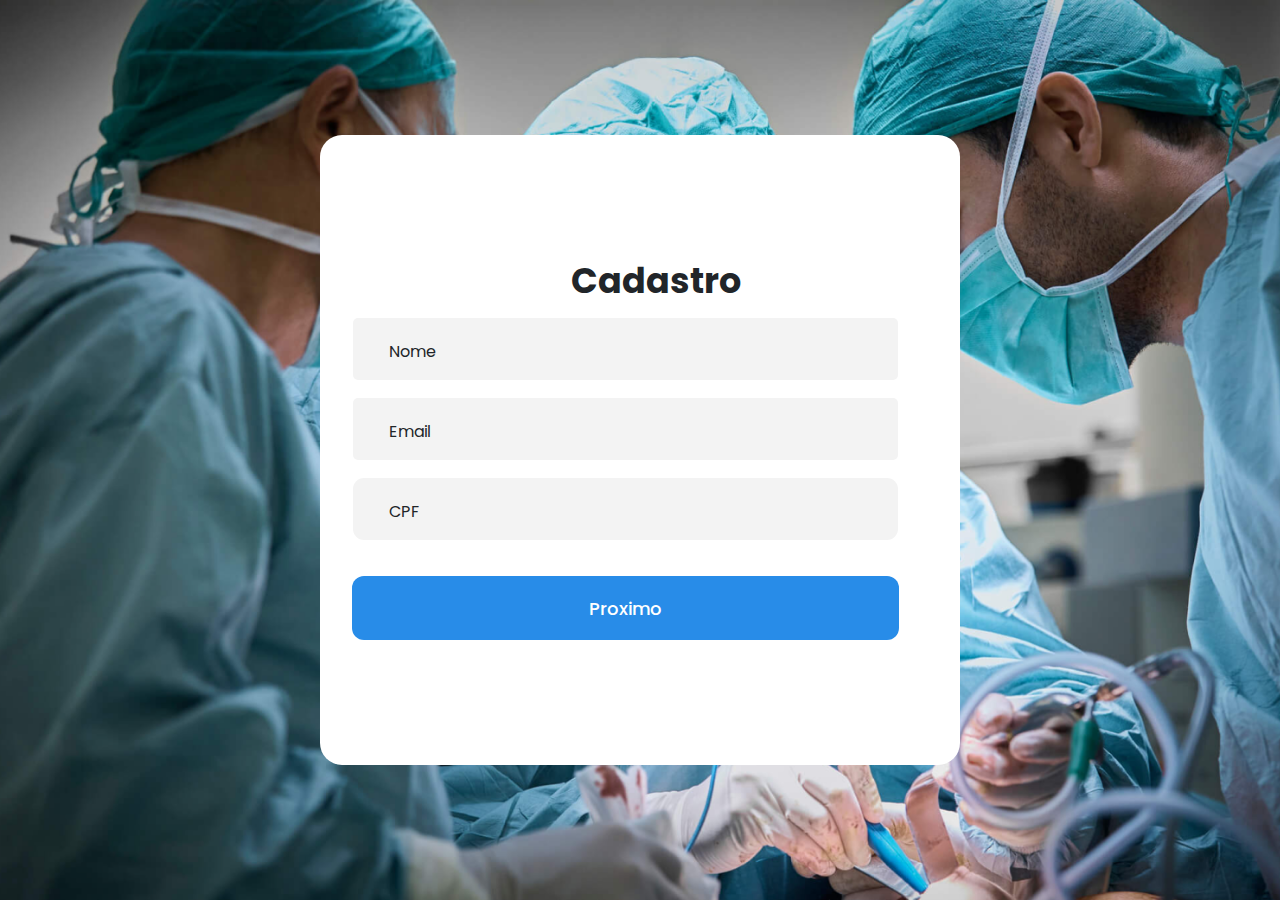
<file: index.html>
<!DOCTYPE html>
<html lang="en">

<head>
    <meta charset="UTF-8">
    <meta name="viewport" content="width=device-width, initial-scale=1.0">

    <!-- Bootstrap -->
    <link href="https://cdn.jsdelivr.net/npm/bootstrap@5.3.3/dist/css/bootstrap.min.css" rel="stylesheet"
        integrity="sha384-QWTKZyjpPEjISv5WaRU9OFeRpok6YctnYmDr5pNlyT2bRjXh0JMhjY6hW+ALEwIH" crossorigin="anonymous">

    <!-- Fonts -->
    <link rel="preconnect" href="https://fonts.googleapis.com">
    <link rel="preconnect" href="https://fonts.gstatic.com" crossorigin>
    <link
        href="https://fonts.googleapis.com/css2?family=Poppins:ital,wght@0,100;0,200;0,300;0,400;0,500;0,600;0,700;0,800;0,900;1,100;1,200;1,300;1,400;1,500;1,600;1,700;1,800;1,900&display=swap"
        rel="stylesheet">

    <!-- Icons -->
    <link rel="stylesheet" href="https://cdnjs.cloudflare.com/ajax/libs/font-awesome/6.6.0/css/all.min.css"
        integrity="sha512-Kc323vGBEqzTmouAECnVceyQqyqdsSiqLQISBL29aUW4U/M7pSPA/gEUZQqv1cwx4OnYxTxve5UMg5GT6L4JJg=="
        crossorigin="anonymous" referrerpolicy="no-referrer" />
    <link rel="stylesheet" href="/css/styles.css">
    <title>Login</title>
</head>

<body>
    <div class="alinar">
        <div class="conteiner">

            <!-- <img style="width: 15%;" src="img/hospital img.png" alt=""> -->
            <div class="slider">
                <div id="cadastro" class="container-left">
                    <h1>Cadastro</h1>

                    <!-- <input class="preset-input" type="email" placeholder="Nome"> -->
                    <div class="form-floating mb-3">
                        <input type="email" class="form-control" id="floatingInput" placeholder="name@example.com">
                        <label for="floatingInput" class="label">Nome</label>
                    </div>
                    <div class="form-floating mb-3">
                        <input type="email" class="form-control" id="floatingInput" placeholder="name@example.com">
                        <label for="floatingInput" class="label">Email</label>
                    </div>
                    <div class="form-floating">
                        <input type="email" class="preset-input form-control" p id="floatingInput"
                            placeholder="Password">
                        <label for="floatingPassword" class="label">CPF</label>
                    </div>
                    <!-- <input class="preset-input" type="email" placeholder="Email">
                <input class="preset-input" type="email" placeholder="CPF"> -->


                    <button class="btn-proximo" id="proximo" onclick="Proximo()">Proximo </button>
                </div>
                <div class="espacamento">
                    
                </div>
                <div id="cadastro2" class="container-left">
                    <h1>Cadastro</h1>

                    <!-- <input class="preset-input" type="email" placeholder="Nome"> -->
                    <div class="form-floating mb-3">
                        <input type="email" class="form-control" id="floatingInput" placeholder="name@example.com">
                        <label for="floatingInput" class="label">Nome</label>
                    </div>
                    <div class="form-floating mb-3">
                        <input type="email" class="form-control" id="floatingInput" placeholder="name@example.com">
                        <label for="floatingInput" class="label">Email</label>
                    </div>
                    <div class="form-floating">
                        <input type="email" class="preset-input form-control" p id="floatingInput"
                            placeholder="Password">
                        <label for="floatingPassword" class="label">CPF</label>
                    </div>
                    <!-- <input class="preset-input" type="email" placeholder="Email">
                <input class="preset-input" type="email" placeholder="CPF"> -->


                    <button class="btn-proximo" id="proximo" onclick="GotoLoginPage()">Proximo </button>
                </div>
            </div>

            <div class="container-right">
                <img  src="img/hospital img.png" alt="">
            </div>
        </div>

    </div>

    <script src="https://cdn.jsdelivr.net/npm/bootstrap@5.3.3/dist/js/bootstrap.bundle.min.js"
        integrity="sha384-YvpcrYf0tY3lHB60NNkmXc5s9fDVZLESaAA55NDzOxhy9GkcIdslK1eN7N6jIeHz"
        crossorigin="anonymous"></script>
    <script src="js/script.js"></script>
</body>

</html>
</file>
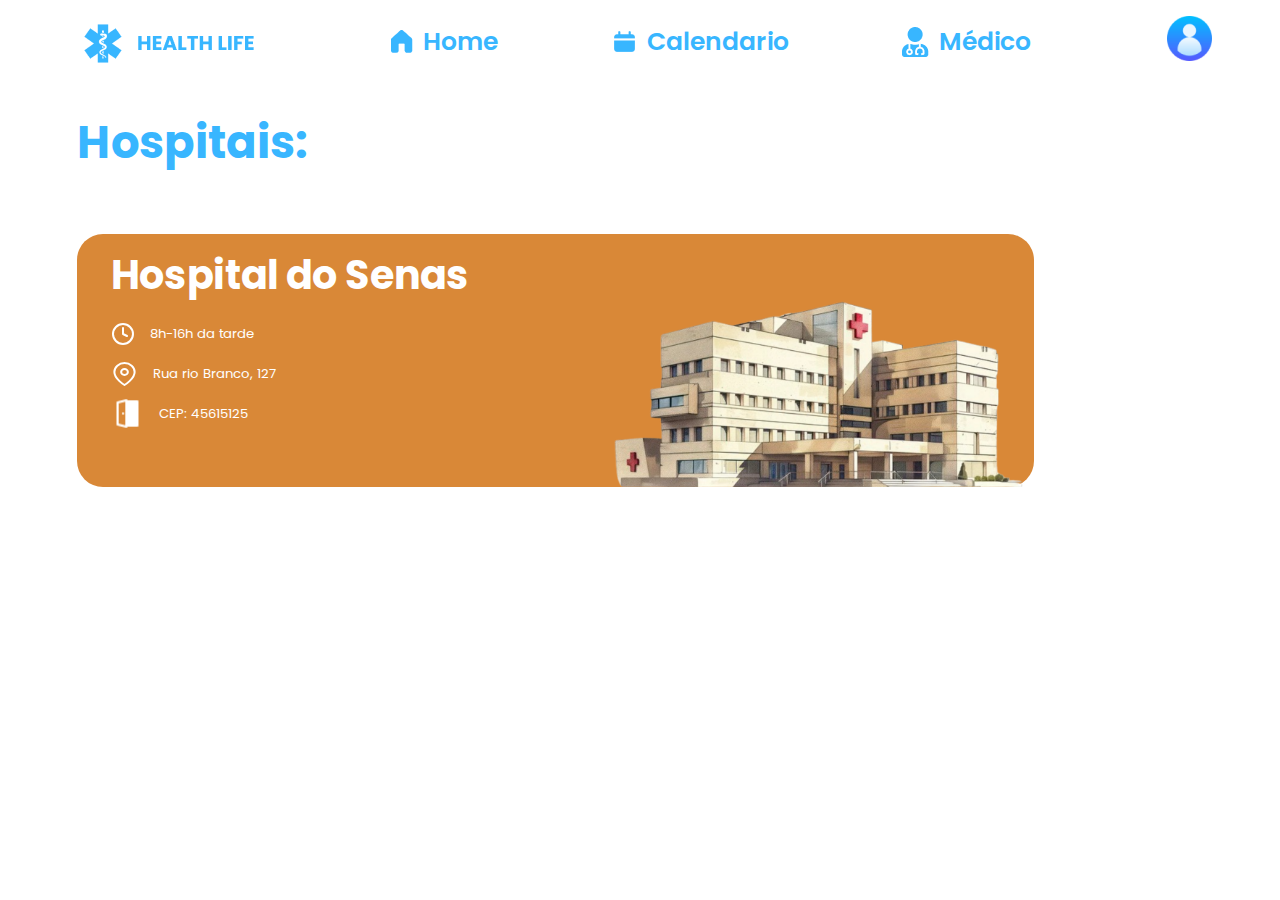
<file: InfoHospitalPage.html>
<!DOCTYPE html>
<html lang="en">

<head>
    <meta charset="UTF-8">
    <meta name="viewport" content="width=device-width, initial-scale=1.0">
    <title>Home</title>
    <link rel="shortcut icon" href="img/logo_hospital.png" type="image/x-icon">

    <!-- Bootstrap -->

    <!-- Fonts -->
    <link rel="preconnect" href="https://fonts.googleapis.com">
    <link rel="preconnect" href="https://fonts.gstatic.com" crossorigin>
    <link
        href="https://fonts.googleapis.com/css2?family=Poppins:ital,wght@0,100;0,200;0,300;0,400;0,500;0,600;0,700;0,800;0,900;1,100;1,200;1,300;1,400;1,500;1,600;1,700;1,800;1,900&display=swap"
        rel="stylesheet">

    <!-- Icons -->
    <link rel="stylesheet" href="https://cdnjs.cloudflare.com/ajax/libs/font-awesome/6.6.0/css/all.min.css"
        integrity="sha512-Kc323vGBEqzTmouAECnVceyQqyqdsSiqLQISBL29aUW4U/M7pSPA/gEUZQqv1cwx4OnYxTxve5UMg5GT6L4JJg=="
        crossorigin="anonymous" referrerpolicy="no-referrer" />
    <link rel="stylesheet" href="/css/home.css">
    <link rel="stylesheet" href="css/InfoHospital.css">

</head>

<body>
    <nav>
        <a href="HomePage.html">
            <div class="logo">
                <img src="img/Logos/logo_hospital_escrito.png" alt="">
            </div>
        </a>

        <div class="meio-nav">
            <div class="home">
                <a href="#">
                    <img src="img/Logos/home_logo.png" alt="">
                    Home
                </a>
                <span></span>
            </div>
            <div class="calendario">
                <a href="CalendarioPage.html">
                    <img src="img/Logos/calendario_icon.png" alt="">
                    Calendario
                </a>
            </div>
            <div class="medico">
                <a href="MedicosPage.html">
                    <img src="img/Logos/medico_icon.png" alt="">
                    Médico
                </a>
            </div>
        </div>
        <div class="user">
            <img src="img/Logos/user_logo.png" alt="">
        </div>

    </nav>
    <!-- Fim nav Bar -->
    <div class="alinhar">
        <div class="container-info-medicos">
            <h1 class="tiulo-page">Hospitais:</h1>

            <div class="preset-info-medico">
                <div class="div-esquerdo">
                    <h1 class="tipo-medico">Hospital do Senas</h1>
                    <div class="info-medico">
                        <img src="img/icons/clock_1_icon.svg" alt="">
                        <p>8h-16h da tarde</p>
                    </div>
                    <div class="info-medico">
                        <img src="img/icons/location_icon.svg" alt="">
                        <p>Rua rio Branco, 127</p>
                    </div>
                    <div class="info-medico">
                        <img src="img/icons/porta_icon.svg" alt="">
                        <p>CEP: 45615125</p>
                    </div>
    
                </div>
            
                <div class="div-direito">
                    <!-- <p>Dr. Sujiro Kimimami</p> -->
                    <img  src="img/hospitais/hospial_1.png" alt="">
                </div>
            </div>
        </div>
    </div>

</body>

</html>
</file>
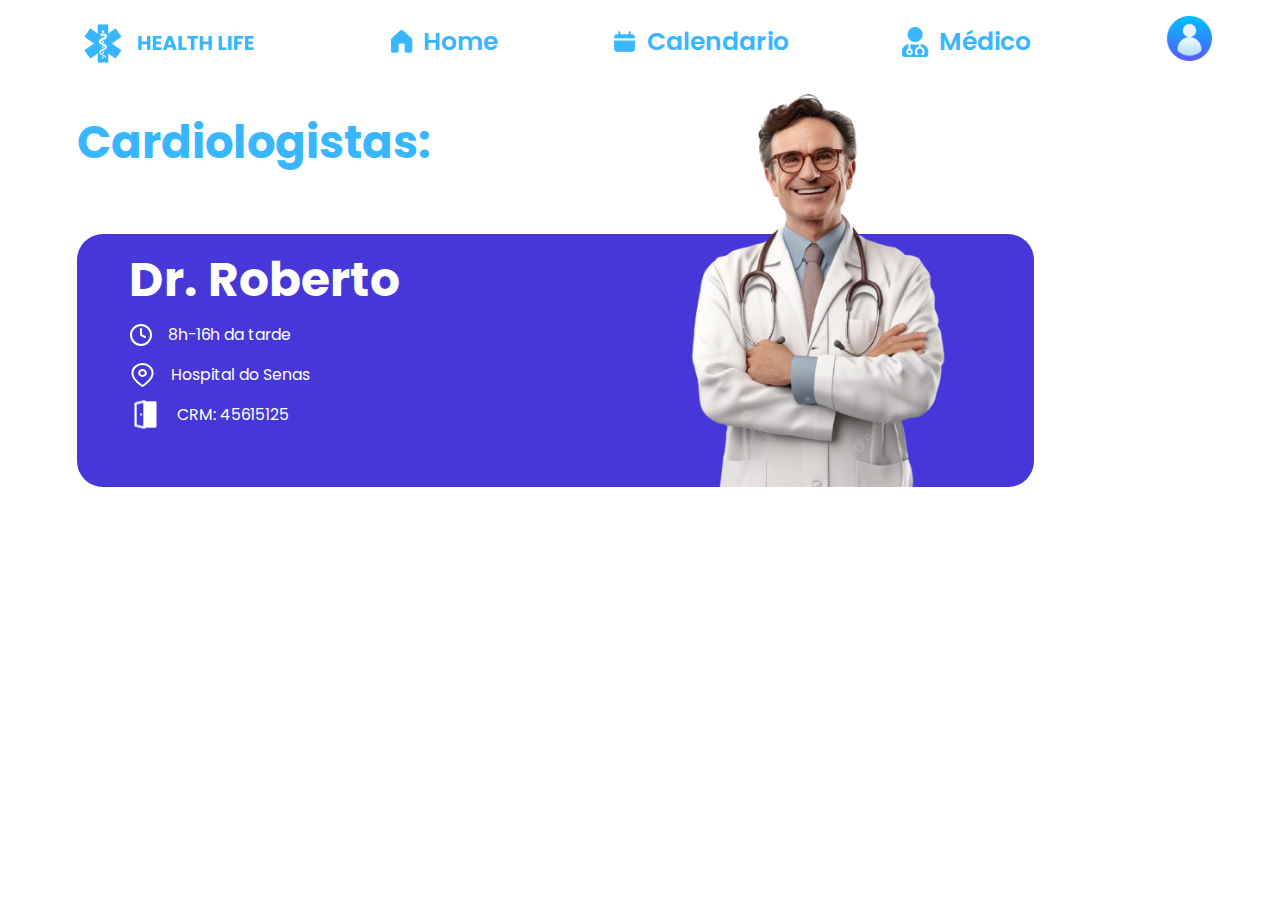
<file: InfoMedico.html>
<!DOCTYPE html>
<html lang="en">

<head>
    <meta charset="UTF-8">
    <meta name="viewport" content="width=device-width, initial-scale=1.0">
    <title>Home</title>
    <link rel="shortcut icon" href="img/logo_hospital.png" type="image/x-icon">

    <!-- Bootstrap -->

    <!-- Fonts -->
    <link rel="preconnect" href="https://fonts.googleapis.com">
    <link rel="preconnect" href="https://fonts.gstatic.com" crossorigin>
    <link
        href="https://fonts.googleapis.com/css2?family=Poppins:ital,wght@0,100;0,200;0,300;0,400;0,500;0,600;0,700;0,800;0,900;1,100;1,200;1,300;1,400;1,500;1,600;1,700;1,800;1,900&display=swap"
        rel="stylesheet">

    <!-- Icons -->
    <link rel="stylesheet" href="https://cdnjs.cloudflare.com/ajax/libs/font-awesome/6.6.0/css/all.min.css"
        integrity="sha512-Kc323vGBEqzTmouAECnVceyQqyqdsSiqLQISBL29aUW4U/M7pSPA/gEUZQqv1cwx4OnYxTxve5UMg5GT6L4JJg=="
        crossorigin="anonymous" referrerpolicy="no-referrer" />
    <link rel="stylesheet" href="/css/home.css">
    <link rel="stylesheet" href="css/InfoMedico.css">

</head>

<body>
    <nav>
        <a href="HomePage.html">
            <div class="logo">
                <img src="img/Logos/logo_hospital_escrito.png" alt="">
            </div>
        </a>

        <div class="meio-nav">
            <div class="home">
                <a href="#">
                    <img src="img/Logos/home_logo.png" alt="">
                    Home
                </a>
                <span></span>
            </div>
            <div class="calendario">
                <a href="CalendarioPage.html">
                    <img src="img/Logos/calendario_icon.png" alt="">
                    Calendario
                </a>
            </div>
            <div class="medico">
                <a href="MedicosPage.html">
                    <img src="img/Logos/medico_icon.png" alt="">
                    Médico
                </a>
            </div>
        </div>
        <div class="user">
            <img src="img/Logos/user_logo.png" alt="">
        </div>

    </nav>
    <!-- Fim nav Bar -->
    <div class="alinhar">
        <div class="container-info-medicos">
            <h1 class="tiulo-page">Cardiologistas:</h1>

            <div class="preset-info-medico">
                <div class="div-esquerdo">
                    <h1 class="tipo-medico">
                        Dr. Roberto</h1>
                    <div class="info-medico">
                        <img src="img/icons/clock_1_icon.svg" alt="">
                        <p>8h-16h da tarde</p>
                    </div>
                    <div class="info-medico">
                        <img src="img/icons/location_icon.svg" alt="">
                        <p>Hospital do Senas</p>
                    </div>
                    <div class="info-medico">
                        <img src="img/icons/porta_icon.svg" alt="">
                        <p>CRM: 45615125</p>
                    </div>

                </div>
                <div class="div-direito">
                    <!-- <p>Dr. Sujiro Kimimami</p> -->
                    <img  src="img/medicos/medico_gente_boa.png" alt="">
                </div>
            </div>
        </div>
    </div>

</body>

</html>
</file>
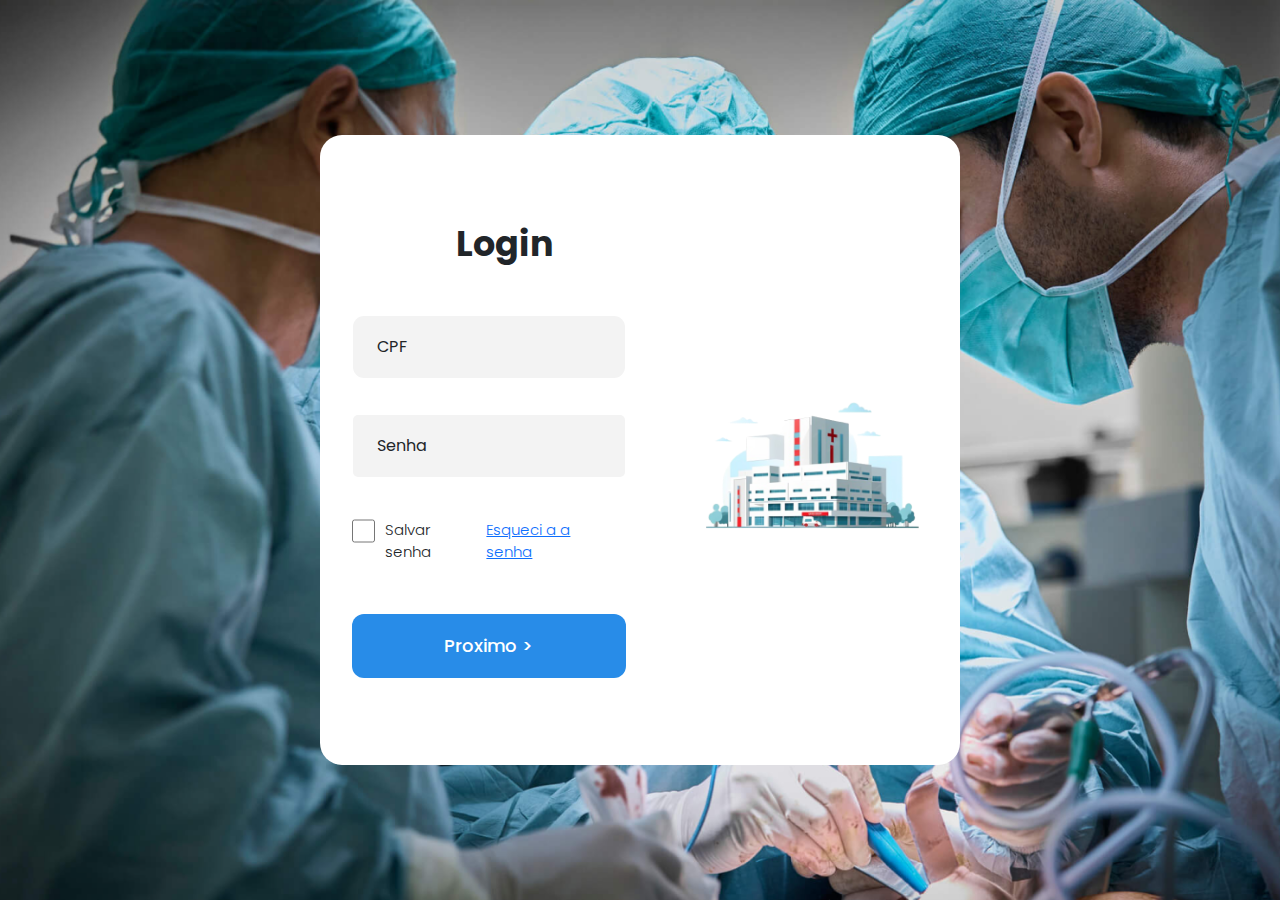
<file: Login.html>
<!DOCTYPE html>
<html lang="en">

<head>
    <meta charset="UTF-8">
    <meta name="viewport" content="width=device-width, initial-scale=1.0">

    <!-- Bootstrap -->
    <link href="https://cdn.jsdelivr.net/npm/bootstrap@5.3.3/dist/css/bootstrap.min.css" rel="stylesheet"
        integrity="sha384-QWTKZyjpPEjISv5WaRU9OFeRpok6YctnYmDr5pNlyT2bRjXh0JMhjY6hW+ALEwIH" crossorigin="anonymous">

    <!-- Fonts -->
    <link rel="preconnect" href="https://fonts.googleapis.com">
    <link rel="preconnect" href="https://fonts.gstatic.com" crossorigin>
    <link
        href="https://fonts.googleapis.com/css2?family=Poppins:ital,wght@0,100;0,200;0,300;0,400;0,500;0,600;0,700;0,800;0,900;1,100;1,200;1,300;1,400;1,500;1,600;1,700;1,800;1,900&display=swap"
        rel="stylesheet">

    <!-- Icons -->
    <link rel="stylesheet" href="https://cdnjs.cloudflare.com/ajax/libs/font-awesome/6.6.0/css/all.min.css"
        integrity="sha512-Kc323vGBEqzTmouAECnVceyQqyqdsSiqLQISBL29aUW4U/M7pSPA/gEUZQqv1cwx4OnYxTxve5UMg5GT6L4JJg=="
        crossorigin="anonymous" referrerpolicy="no-referrer" />
    <link rel="stylesheet" href="/css/login.css">
    <title>Login</title>
</head>

<body>
    <div class="alinar">
        <div class="conteiner">
            <div class="container-left">
                <h1>Login</h1>
                <div class="form-floating">
                    <input type="email" class="preset-input form-control" p id="floatingInput" placeholder="Password">
                    <label for="floatingPassword" class="label">CPF</label>
                </div>

                <div class="form-floating mb-3">
                    <input type="password" class="form-control" id="floatingInput" placeholder="name@example.com">
                    <label for="floatingInput" class="label">Senha</label>
                </div>

                <div class="salvar-senha">
                    <div class="salvar">
                        <input type="checkbox" id="checkbox">
                        <Label for="checkbox">Salvar senha</Label>
                    </div>
                    <div class="esuquci-senha">
                        <a href="#">Esqueci a a senha</a>
                    </div>
                </div>



                <button class="btn-proximo" id="proximo" onclick="HomePage()">Proximo ></button>
            </div>

            <div class="container-right">
                <img style="width: 95%;" src="img/hospital.png" alt="">
            </div>

        </div>
    </div>

    <script src="https://cdn.jsdelivr.net/npm/bootstrap@5.3.3/dist/js/bootstrap.bundle.min.js"
        integrity="sha384-YvpcrYf0tY3lHB60NNkmXc5s9fDVZLESaAA55NDzOxhy9GkcIdslK1eN7N6jIeHz"
        crossorigin="anonymous"></script>
    <script src="js/script.js"></script>
</body>

</html>
</file>
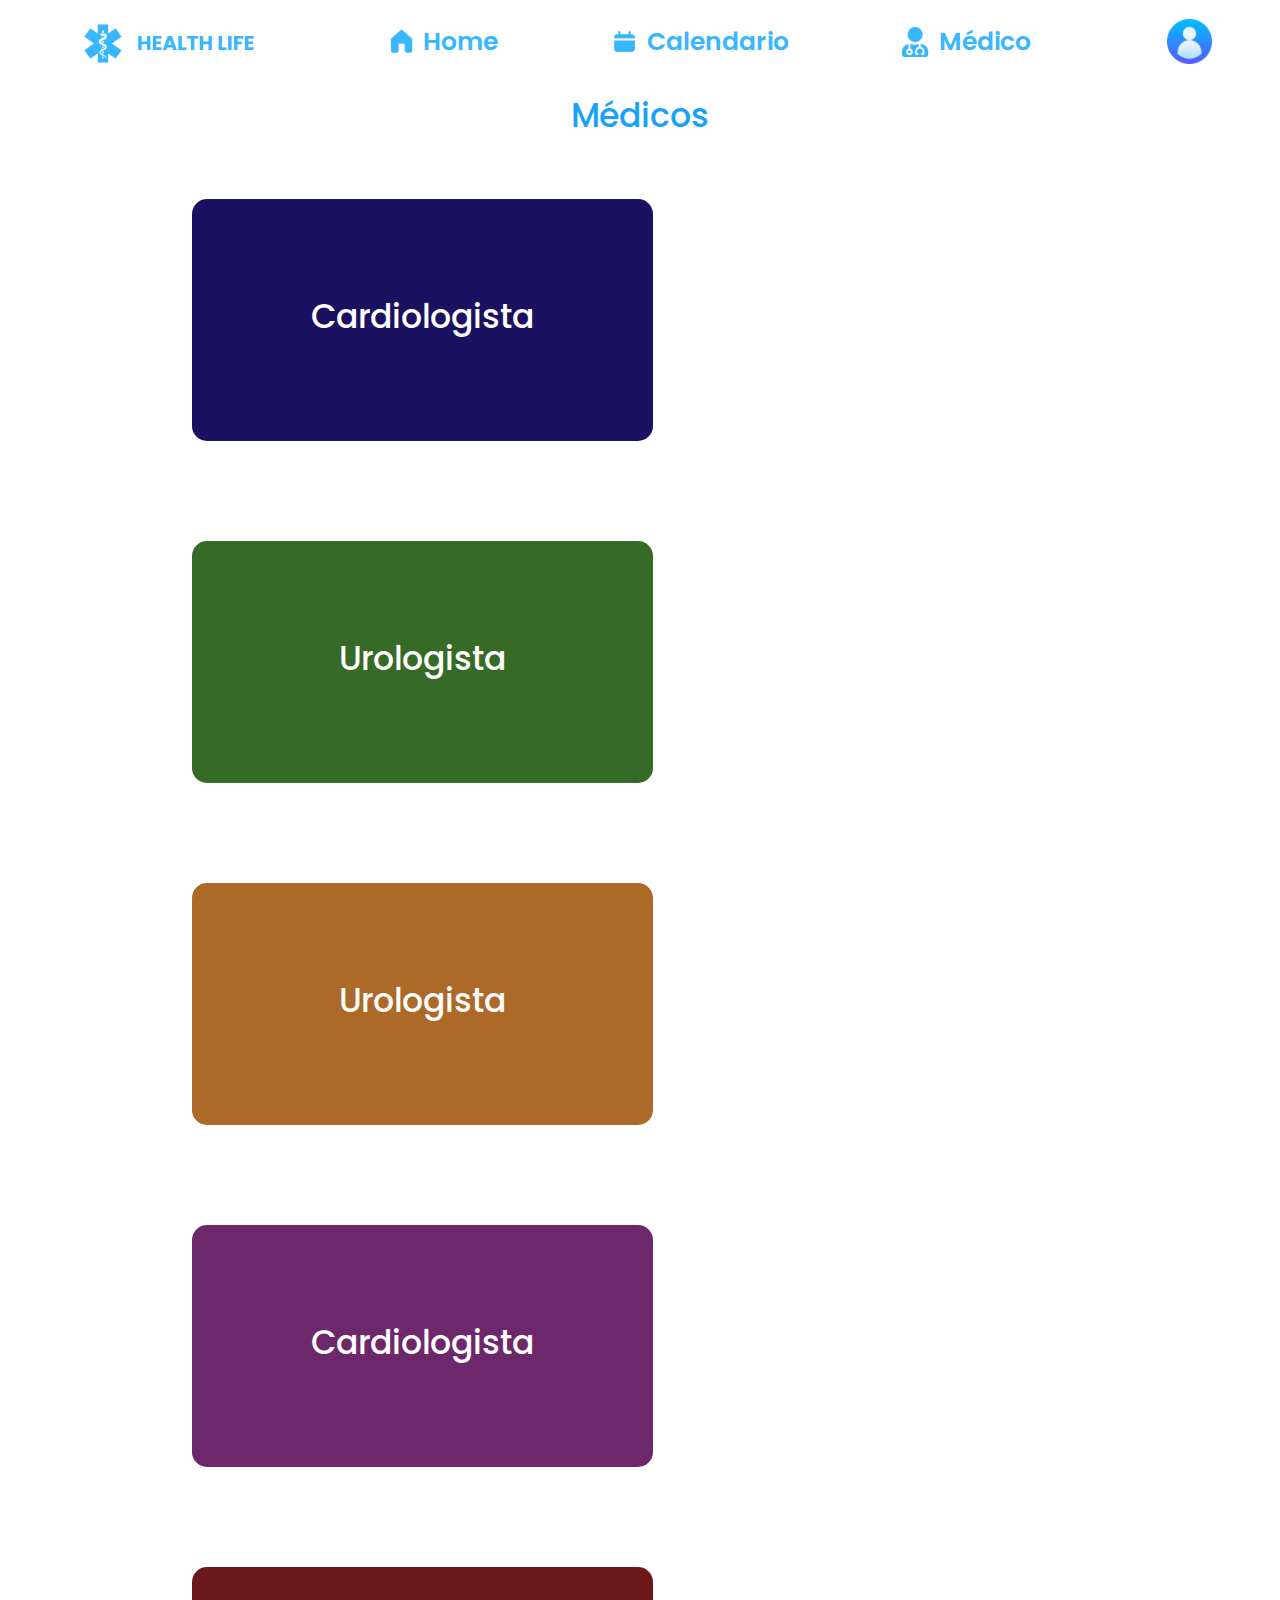
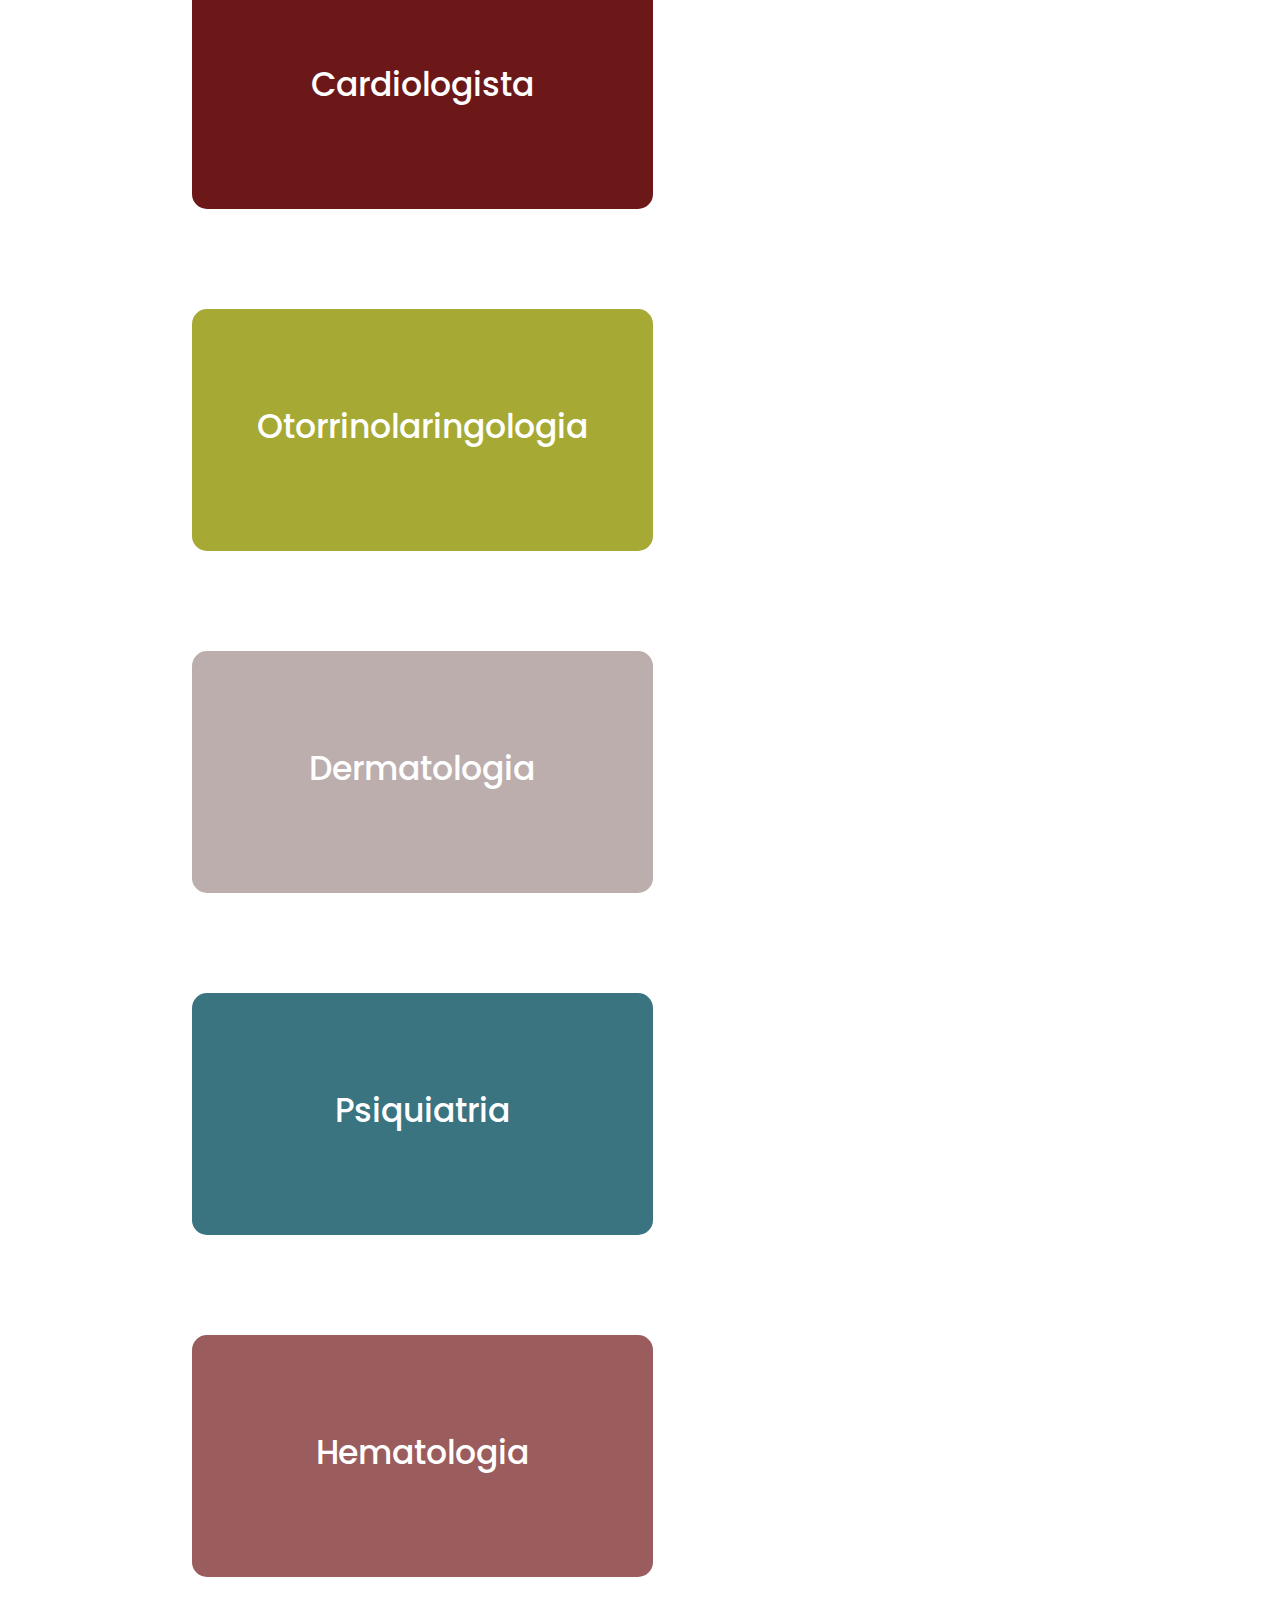
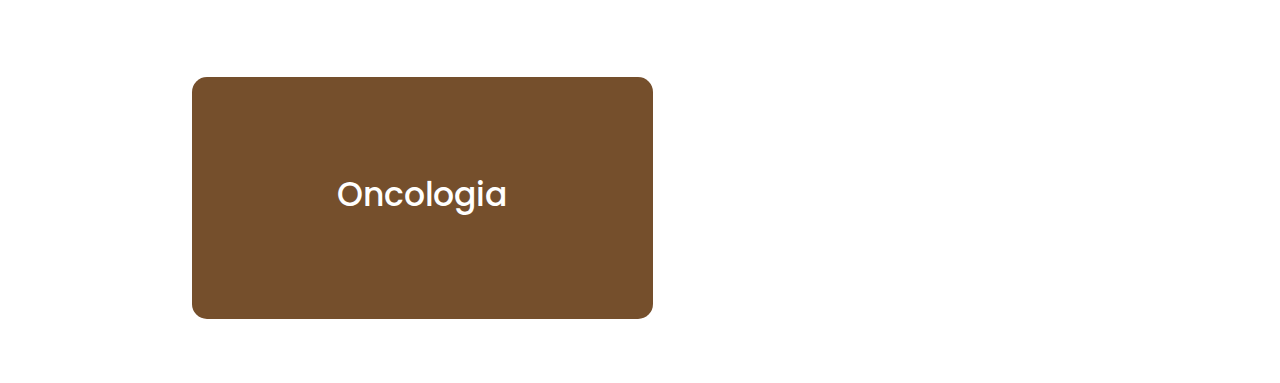
<file: MedicosPage.html>
<!DOCTYPE html>
<html lang="en">
<head>
    <meta charset="UTF-8">
    <meta name="viewport" content="width=device-width, initial-scale=1.0">
    <title>Home</title>
    <link rel="shortcut icon" href="img/logo_hospital.png" type="image/x-icon">

    <!-- Bootstrap -->
    <link href="https://cdn.jsdelivr.net/npm/bootstrap@5.3.3/dist/css/bootstrap.min.css" rel="stylesheet"
        integrity="sha384-QWTKZyjpPEjISv5WaRU9OFeRpok6YctnYmDr5pNlyT2bRjXh0JMhjY6hW+ALEwIH" crossorigin="anonymous">

    <!-- Fonts -->
    <link rel="preconnect" href="https://fonts.googleapis.com">
    <link rel="preconnect" href="https://fonts.gstatic.com" crossorigin>
    <link
        href="https://fonts.googleapis.com/css2?family=Poppins:ital,wght@0,100;0,200;0,300;0,400;0,500;0,600;0,700;0,800;0,900;1,100;1,200;1,300;1,400;1,500;1,600;1,700;1,800;1,900&display=swap"
        rel="stylesheet">

    <!-- Icons -->
    <link rel="stylesheet" href="https://cdnjs.cloudflare.com/ajax/libs/font-awesome/6.6.0/css/all.min.css"
        integrity="sha512-Kc323vGBEqzTmouAECnVceyQqyqdsSiqLQISBL29aUW4U/M7pSPA/gEUZQqv1cwx4OnYxTxve5UMg5GT6L4JJg=="
        crossorigin="anonymous" referrerpolicy="no-referrer" />
    <link rel="stylesheet" href="/css/home.css">
    <link rel="stylesheet" href="css/MedicoPage.css">


</head>
<body>
      <!-- Inicio Nav Bar -->
      <nav>
        <a href="HomePage.html">
            <div class="logo">
                <img src="img/Logos/logo_hospital_escrito.png" alt="">
            </div>
        </a>

        <div class="meio-nav">
            <div class="home">
                <a href="#">
                    <img src="img/Logos/home_logo.png" alt="">
                    Home
                </a>
                <span></span>
            </div>
            <div class="calendario">
                <a href="CalendarioPage.html">
                    <img src="img/Logos/calendario_icon.png" alt="">
                    Calendario
                </a>
            </div>
            <div class="medico">
                <a href="#">
                    <img src="img/Logos/medico_icon.png" alt="">
                    Médico
                </a>
            </div>
        </div>
        <div class="user">
            <img src="img/Logos/user_logo.png" alt="">
        </div>
    </nav>

    <div class="container">
        <h1 class="titulo-page">Médicos</h1>

        <div class="container-card">
            <div class="card-tipo-medico-preset card-Urologista">
                <h1>Cardiologista</h1>
            </div>
            <div class="card-tipo-medico-preset card-Ortopedista">
                <h1>Urologista</h1>
            </div>
            <div class="card-tipo-medico-preset card-Neurologista">
                <h1>Urologista</h1>
            </div>
            <div class="card-tipo-medico-preset card-Pediatria">
                <h1>Cardiologista</h1>
            </div>
            <div class="card-tipo-medico-preset card-Cardiologista">
                <h1>Cardiologista</h1>
            </div>
            <div class="card-tipo-medico-preset card-Otorrinolaringologia">
                <h1>Otorrinolaringologia</h1>
            </div>
            <div class="card-tipo-medico-preset card-Dermatologia">
                <h1>Dermatologia</h1>
            </div>
            <div class="card-tipo-medico-preset card-Psiquiatria">
                <h1>Psiquiatria</h1>
            </div>
            <div class="card-tipo-medico-preset card-Hematologia">
                <h1>Hematologia</h1>
            </div>
            <div class="card-tipo-medico-preset card-Oncologia">
                <h1>Oncologia</h1>
            </div>
        </div>
    </div>
    
</body>
</html>
</file>
<file: css/styles.css>
*{
    margin: 0;
    padding: 0;
    box-sizing: border-box;
    font-family: "Poppins", sans-serif;
}
body{
    background-image: url(/img/bkg_login.png);
    background-repeat: no-repeat;
    background-size: cover;
}
.conteiner{
    width: 50%;
    height: 70%;
    background-color: white;
    border-radius: 22px;
    position: absolute;
    display: flex;
    overflow: hidden;
    flex-wrap: wrap;

    
}
.espacamento{
    /* background-color: red; */
    width: 250px;
}
.alinar{
    width: 100vw;
    height: 100vh;
    align-items: center;
    justify-content: center;
    display: flex;
    flex-direction: column;
}
.container-left{
    width: 500px;
    display: flex;
    flex-direction: column;
    /* align-items: center; */
   position: relative;
    margin-left: 5%;
    justify-content: center;
    /* background-color: red; */
}
.container-left h1{
    text-align: center;
    font-weight: 700;
    /* margin-top: 50px; */
    margin-bottom: 15px;
    font-size: 35px;
}
#dermatologista{
    width: 15% !important;
    background-color: red;
}
.container-right{
 align-items: center;
 display: flex;
 justify-content: center;
 flex-direction: column;
 position: absolute;
 /* background-color: white; */
 height: 100%;
 right: 0%;
 
 z-index: 2;
 width: 45%;
 
}
.container-right img{
    width: 85%;
}
.container-right{
    width: 50%;
    margin-left: 15%;
    
    
}
#cadastro2{
    opacity: 0;
    /* display: none; */
    transition: 500ms;
    margin-right: -3%;
    align-items: center;
    display: flex;
    width: 50%;
    justify-content: center;
    flex-direction: column;
    margin-top: 9%;
   position: relative;

}

#cadastro2.active{
    opacity: 1;
    display: block;
    
}
.preset-input{
    width: 70%;
    height: 64px;
    background-color: #F3F3F3;
    border-radius: 12px;
    border-color: transparent;
    outline: none;
    padding-left: 25px;
    font-family: "Poppins", sans-serif;
    font-weight: 300;
    font-size: 16px;
    margin-bottom: 35px;

}
.btn-proximo{
    background-color: #288CE8;
    width: 90%;
    height: 64px;
    border-radius: 12px;
    border-color: transparent;
    outline: none;
    color: white;
    font-weight: 500;
    font-size: 18px;
    transition: 500ms;
    
}
#floatingInput{
    
    width: 90%;
    height: 64px;
    background-color: #F3F3F3;
    border-color: transparent;
    padding-left: 7%;
}

#form-floating label{
    
    background-color: transparent;
    
}
.label{
    
    margin-left: 4%;
    margin-top: 1%;
}

.form-floating > input:not(:focus):placeholder-shown + label {
    background: transparent;
}

.form-floating > input + label:after {
   background: transparent !important;
}
.slider{
    display: flex;
    overflow: hidden;
    width: 100%;
    transition: 500ms;
    /* background-color: red; */
    
}
#cadastro{
    margin-right: 0%;
    /* background-color: red; */
    width: 100%;
}
.slider.active{
    margin-left: -25%;
    transform: 500ms;
}
.btn-proximo:hover{
    transform: scale(1.08);
}

#cadastro.remove{
    display: none;
    
}
@media (max-width:1680px) {
    .container-right{
        display: none; 
        pointer-events: none;
        width: 50%;
        
    }
    .espacamento{
        display: none;
    }
    .container-left{
        width: 100%;
        /* background-color: red; */
    }
    #cadastro2{
        position: absolute;
        /* background-color: white; */
        width:  100%;
        display: none;
        transition: 500ms;
    }
  
    .slider.active{
        margin-left: 0%;
        margin-top: 5%;
    }    
    .slider{
        /* margin-left: 0%; */
        display: flex;
        overflow: hidden;
        position: relative;
        width: 100%;
        transition: 500ms;
    }
}
@media (max-width:1796px) {
    .container-right img{
        width: 80%;

    }
    .container-right{
        right: -3%;
    }
}
@media (max-width:1724px) {
    .container-right img{
        width: 75%;

    }
    .container-right{
        right: -4%;
    }
}
</file>
<file: css/home.css>
* {
    padding: 0;
    box-sizing: border-box;
    margin: 0;
    font-family: "Poppins", sans-serif;
}

nav {
    display: flex;
    /* background-color: red; */
    align-items: center;
    margin-top: 1%;
    justify-content: space-around;
}

.navbar {
    display: none !important;
}

.meio-nav {
    display: flex;
    /* align-items: center; */
    width: 50%;
    /* gap: 25%; */
    justify-content: space-between;
    font-size: 20px;
    /* background-color: red; */
}

.meio-nav a {
    text-decoration: none;
    align-items: center;
    /* background-color: red; */
    justify-content: center;
    display: flex;
    gap: 10px;
    font-weight: 600;
    font-size: 25px;
    color: #38B6FF;


}

.logo {
    display: flex;
    justify-content: start;
    /* background-color: red; */
}

body {
    overflow-x: hidden;
}

.container {
    /* background-color: red; */
    align-items: center;
    display: flex;
    justify-content: center;
    width: 90%;
    flex-direction: column;
    margin-top: 2%;
}

.medico {
    display: flex;
    flex-direction: column;
}

/* .meio-nav span{
    
    border-width: 2px;
    height: 0px;
    width: 100%;
    border: #38B6FF solid;
} */
#carouselExampleInterval {
    /* background-color: #000; */

    width: 100%;
    min-height: 469px;
    border-radius: 22px;

}

.carousel-item h1 {
    font-size: 9.8rem;
    font-weight: 700;
    color: #C6DEFD;
    display: flex;
    justify-content: center;
    align-items: center;
    margin-top: 5%;
    z-index: 2;
}

#card-cardiologista {
    border-radius: 22px;
    background-color: #252B61;
    width: 100%;

    height: 469px;

}

.img-medico img {
    /* background-color: red;
    position: absolute;
    top: 50%;
    left: 50%; */
    display: flex;
    align-items: center;
    justify-content: center;
    width: 32%;
    position: absolute;
    bottom: 0;
    margin-left: 34%;
    z-index: 4;

}

.img-medico {
    margin-top: -183px;

}

.medicos-especializados {
    position: absolute;
    bottom: 25%;
    left: 5%;
    /* background-color: red; */
    width: 30%;
    color: #C6DEFD;
    gap: 15px;
    display: flex;

}

.medicos-especializados h1 {
    font-size: 9.8rem;
}

.medicos-especializados p {
    align-items: center;
    /* background-color: #252B61; */
    margin-top: 15px;
    font-size: 1.5rem;


}

.icon-raio {
    position: absolute;
    bottom: 25%;
    right: -1%;
    /* background-color: red; */
    width: 300px;
    color: #C6DEFD;
    gap: 15px;
    display: flex;
}

.icon-raio p {
    align-items: center;
    /* background-color: #252B61; */
    margin-top: 15px;
    font-size: 1.5rem;
    /* height: 60px; */

}


html {
    font-size: 82.6%;
    /* Isso geralmente é 16px */
}

#dermatologista img {
    width: 30%;
    /* background-color: red; */
    bottom: 0;
    left: 2%;
    position: absolute;

}

#card-dermatologista {
    background-color: #D98837;
    border-radius: 22px;
    width: 100%;
    height: 469px;

}

#card-odontologista {
    background-color: #F94545;
    border-radius: 22px;
    width: 100%;
    height: 469px;
}

#odontologista img {
    width: 37%;
    bottom: 0;
    position: absolute;
}

#card-pediatria {
    background-color: #29ceb8;
    border-radius: 22px;
    width: 100%;
    height: 469px;
}

#pediatria img {
    width: 37%;
    /* margin-top: -20%; */
    margin-left: 32%;
    bottom: 0;
    position: absolute;
}

.preset-btn {
    width: 289px;
    height: 100px;
    border-radius: 20px;
    border-color: transparent;
    box-shadow: 2px 0px 10px 0px #18396b27;
    transition: 500ms;
    font-size: 15px;

}

.preset-btn:hover {
    width: 350px;
}

.cirurgia {
    background-color: #e35e4738;

}

.consulta {
    background-color: #EAF2FF;
}

.hospitais {
    background-color: #1176392a;
}

.cirurgia-consulta-hospitais {
    margin-top: 5%;
    justify-content: center;
    gap: 25px;
    display: flex;
}
.sub-conteiner{
    max-width: 100%;
    flex-wrap: wrap;

}
.conteudo-sub-conteiner {

    display: flex;
    
}

.conteudo-sub-conteiner h1 {
    font-size: 78px;
    font-weight: 700;
    color: #3C3F40;
    line-height: 100%;
}

.conteudo-sub-conteiner h1 p {
    color: #069ce2;
    display: block;
}

.conteudo-sub-conteiner img {
    width: 125%;
    /* background-color: red; */
    display: flex;
    justify-content: right;
}

.texto-conteiner {
    /* align-items: center; */
    /* background-color: red; */
    display: flex;
    justify-content: center;
    flex-direction: column;
    width: 110%;
    /* background-color: red; */
}

.sub-conteiner {
    padding-top: 5%;
    padding-left: 5%;
    /* background-color: #29ceb8; */
    margin-bottom: 10%;

}

.sub-conteiner button {
    width: 260px;
    height: 55px;
    background-color: #069ce2;
    border-color: transparent;
    outline: none;
    border-radius: 12px;
    color: white;
    font-size: 15px;
    font-weight: 600;
    transition: 500ms;

}

.sub-conteiner button:hover {
    transform: scale(1.03);
}

.passo-a-passo h1 {
    display: flex;
    color: #3C3F40;
    justify-content: center;
    font-weight: 700;

}

.text-consulta {
    color: #069ce2;
    /* padding: 5px; */
    padding-left: 10px;
    padding-right: 10px;
}

.container-passo-a-passo {
    display: flex;
    margin-bottom: 2%;
    justify-content: center;
    /* gap: 5%; */
    width: 100%;
    margin-top: 10%;
}

.box-passo-a-passo {
    width: 30%;
    height: 142px;
    /* background-color: red; */
    border-radius: 15px;
    border: #575a582a solid 1px;
    box-shadow: 2px 0px 10px 0px #18396b27;
    display: flex;
    justify-content: center;
    flex-direction: column;
    text-align: center;
    transition: 500ms;
    font-size: 1rem;
    align-items: center;
    /* gap: 15px; */


}

.div-passo-a-passo {
    margin-bottom: 5%;
}

.box-passo-a-passo:hover {
    cursor: pointer;
    transform: scale(1.03);
}

.box-passo-a-passo div p {
    font-weight: 700;
    /* background-color: red; */
    color: #069ce2;
}

.numero_passo {
    width: 25px;
    height: 25px;
    margin-top: 15px;
    /* background-color: red; */
    border-radius: 50%;
    border: #069ce2 3px solid;
    align-items: center;
    margin-bottom: 18px;
}

.info-passo h1 {
    color: #069ce2;
    font-size: 18px;
}

.info-passo p {
    color: #3C3F40 !important;
    font-size: 1rem !important;
    font-weight: 600 !important;
    width: 90%;
    align-items: center;
    /* background-color: red; */
}

.info-passo {
    align-items: center;
    display: flex;
    justify-content: center;
    flex-direction: column;
}

.arrow-animate {
    transform: rotate(450deg);
    /* background-color: red; */
}

.alinhar-linha {
    display: flex;
    /* align-items: center; */
    justify-content: center;
}

.line-preset {
    transition: width 500ms, opacity 700ms;
    opacity: 0;
    width: 0;
    margin-top: 5px;
    background-color: red;
    border: solid 2px #38B6FF;
}

.item-nav:hover .line-preset {
    width: 100%;
    opacity: 1;
}

.user {
    transition: 500ms;
}

.user:hover {
    /* transform: scale(1.08); */
    transform: translate(0%, -10%);
}


@media (max-width: 1000px) {
    .carousel-item h1 {
        font-size: 6.8rem;
        font-weight: 700;
        color: #C6DEFD;
        display: flex;
        justify-content: center;
        align-items: center;
        margin-top: 5%;
        z-index: 2;
    }

    #carouselExampleInterval {
        /* background-color: #000; */

        width: 100%;
        max-height: 469px;
        border-radius: 22px;

    }

    .navbar {
        display: block;
    }

    .container {
        margin-top: 5%;
    }

    .carousel-item {
        height: 200px;
    }


    @media (max-width: 900px) {
        .foto-perfil h1 {
            font-size: 30px;
            /* Para telas maiores */
            width: 300px;
            left: 120%;
            font-size: 23px;
            bottom: -10px;
        }

        .navbar {
            display: block;
        }

        html {
            font-size: 10px;
            /* Isso geralmente é 16px */
            /* background-color: #069ce2; */
        }

        .carousel-item h1 {
            font-size: 6.8rem;
            font-weight: 700;
            color: #C6DEFD;
            display: flex;
            justify-content: center;
            align-items: center;
            margin-top: 5%;
            z-index: 2;
        }

        .info-passo p {
            color: #069ce2;
            font-size: 7px;
        }

        .container-user-page {
            margin-top: 12%;
        }

        .user {
            margin-right: -60%;

        }

        .navbar {
            display: block;
        }

        .titulo-info-conta {
            font-weight: 700;
            color: #38B6FF;
            font-size: 23px;
            margin-bottom: 5% !important;
        }

        .nav-web {
            display: none;
        }

        .alinhar-info {
            margin-left: -3%;
        }

        #carouselExampleInterval {
            /* background-color: #000; */

            width: 100%;
            max-height: 190px;
            border-radius: 22px;

        }


    }

    @media (max-width :760px) {
        .container-user-page {
            width: 105%;
        }
    }

    @media (max-width: 800px) {
        .foto-perfil h1 {
            font-size: 15px;
            /* Para telas maiores */
            width: 300px;
            left: 120%;
            font-size: 18px;
            bottom: -12px;

        }

        .container-user-page {
            margin-top: 12%;
        }

        .user {
            margin-right: -55%;

        }


        .nav-web {
            display: none;
        }

        .titulo-info-conta {
            font-weight: 700;
            color: #38B6FF;
            font-size: 18px;
            margin-bottom: 5% !important;
        }

        .alinhar-info {
            margin-left: 3%;
        }

        .nav-web {
            display: none;
        }

    }

    @media (max-width: 660px) {
        .user {
            margin-right: -45%;

        }
    }

    @media (max-width: 414px) {
        .foto-perfil h1 {
            font-size: 15px;
            /* Para telas maiores */
            width: 300px;
            left: 120%;
            font-size: 18px;
            bottom: -12px;

        }

        .container-user-page {
            margin-top: 25%;
        }

        .user {
            margin-right: -25%;

        }


        .nav-web {
            display: none;
        }

        .titulo-info-conta {
            font-weight: 700;
            color: #38B6FF;
            font-size: 18px;
            margin-bottom: 5% !important;
        }

        .alinhar-info {
            margin-left: 3%;
        }

        .nav-web {
            display: none;
        }

    }

    @media (max-width: 390px) {
        .foto-perfil h1 {
            font-size: 15px;
            /* Para telas maiores */
            width: 300px;
            left: 120%;
            font-size: 18px;
            bottom: -12px;
        }

        .alinhar-info {
            margin-left: 10%;
        }

        .container-info-conta {
            width: 100%;
        }

        .titulo-info-conta {
            font-weight: 700;
            color: #38B6FF;
            font-size: 18px;
            margin-bottom: 5% !important;
        }

        .nav-web {
            display: none;
        }

    }

    @media (max-width: 1000px) {
        .responsive-text {
            font-size: 24px;
            /* Para telas ainda maiores */
        }

        .titulo-info-conta {
            font-weight: 700;
            color: #38B6FF;
            font-size: 25px;
            margin-bottom: 5% !important;
        }
    }

    @media (max-width: 540px) {
        .user {
            margin-right: -35%;

        }
    }

    .navbar-toggler {
        transition: 500ms;
    }
}




.togge-theme{
    width: 75px;
    height: 30px;
    background-color: #38B6FF;
    border-radius: 50px;
    display: block;
    color: white;
    display: flex;
    align-items: center;
    
}
.togge-theme:hover{
    cursor: pointer;
}

.fa-sun{
    font-size: 18px;
    margin-left: 8px;
    position: absolute;
    opacity: 1;
    transition: 500ms;
}
.fa-sun.active{
    opacity: 0;
}
.fa-moon{
    font-size: 18px;
    position: relative;
    opacity: 0;
    transition: 500ms;
    left: 30px;    
}
.fa-moon.active{
    opacity: 1;
}

.btn-togge{
    width: 20px;
    height: 20px;
    border-radius: 100%;
    background-color: white;
    position: relative;
    left: 45px;
    transition: 500ms;
}
.btn-togge.active{
    left: 10px;

}
/* Tema Dark */
body{
    transition: 500ms;
}

[data-theme="dark"]{
    background-color: #292a2b;
}

[data-theme="dark"] .conteudo-sub-conteiner h1{
    color: white;
}

[data-theme="dark"] .passo-a-passo h1{
    color: #38b6ffd8;
}
[data-theme="dark"] .texto-conteiner p{
    color: white;
}
[data-theme="dark"] .preset-btn p{
    color: white;
}
[data-theme="dark"] .consulta{
    background-color: #38b6ffd8;
}
[data-theme="dark"] .hospitais{
    background-color: #1176398e;
}
[data-theme="dark"] .cirurgia{
    background-color: #e35e47bd;
}

[data-theme="dark"] .texto-conteiner p{
    color: #38b6ffd8;
}
[data-theme="dark"] .box-passo-a-passo{
    border-color: rgb(16, 95, 199);
    box-shadow: 2px 0px 10px 0px #1463dacc;

}
[data-theme="dark"] .info-passo p{
    color: white !important;
}
</file>
<file: css/InfoHospital.css>
* {
    padding: 0;
    margin: 0;
    box-sizing: border-box;
}

.container-info-medicos {
    /* background-color: red; */
    margin-left: 6%;
    margin-top: 3%;
    margin-right: 6%;
    /* align-items: center; */
    display: flex;
    flex-direction: column;
    justify-content: center;
}

.tiulo-page {
    color: #38B6FF;
    display: flex;
    justify-content: start;
    font-weight: 700;
    font-size: 45px;
    margin-bottom: 5%;
}

.preset-info-medico {
    width: 85%;
    height: 253px;
    background-color: #D98837;
    border-radius: 26px;
    color: white;
    flex-wrap: wrap;
    padding-left: 3%;
    padding-top: 1%;
    position: relative;
    margin-bottom: 8%;
}

.preset-info-medico h1 {
    font-size: 3rem;
}

.div-esquerdo {
    width: 50%;
}

.info-conteudo-container {
    display: flex;
    align-items: center;
    /* justify-content: center; */


}

.preset-info-medico {
    display: flex;
}

.container-info-medicos {
    display: flex;
}

.tipo-medico {
    margin-bottom: 2%;
}

.info-medico {
    align-items: center;
    display: flex;

    /* background-color: antiquewhite; */
    gap: 15px;
}

.info-medico img {
    display: flex;
    justify-content: center;
}

.info-medico p {
    /* background-color: #38B6FF; */
    display: flex;
    justify-content: center;
    align-items: center;
    height: 40px;
}

.div-direito img {
    bottom: 0;
    /* background-color: red; */
    right: 0;
    /* display: flex; */
    max-width: 45%;
    /* background-color: red; */

    position: absolute;


}

.div-direito {
    background-color: red;
}

.div-direito {
    max-width: 50%;
}

.div-direito p {
    bottom: 5%;
    left: 60%;
    position: absolute;
    font-weight: 200;
    font-style: italic;
    font-size: 25px;
}

@media (max-width: 1200px) {
    .preset-info-medico {
        height: 253px;

    }

    .div-direito img {
        bottom: 0;
        /* background-color: red; */
        right: 0;
        /* display: flex; */
        max-width: 55%;
        /* background-color: red; */

        position: absolute;


    }
 

}

@media (max-width:940px) {
    .div-direito img {
        bottom: 0;
        /* background-color: red; */
        right: 0;
        /* display: flex; */
        max-width: 60%;
        /* background-color: red; */

        position: absolute;


    }
    .preset-info-medico h1 {
        font-size: 25px;
    }
    .preset-info-medico{
        height: 200px;
        /* width: 450px; */
    }



}
@media (max-width:700px) {
    .div-direito img {
        bottom: 0;
        /* background-color: red; */
        right: 0;
        /* display: flex; */
        max-width: 45%;
        /* background-color: red; */

        position: absolute;


    }
    .preset-info-medico h1 {
        font-size: 25px;
    }
    .preset-info-medico{
        height: 150px;
        width: 450px;
    }


}
@media (max-width:680px) {
    .div-direito img {
        bottom: 0;
        /* background-color: red; */
        right: 0;
        /* display: flex; */
        max-width: 60%;
        /* background-color: red; */

        position: absolute;


    }
    .preset-info-medico h1 {
        font-size: 25px;
    }
    .preset-info-medico{
        height: 150px;
        /* width: 450px; */
    }
    .info-medico{
        /* display: none; */
        font-size: 8px;
        gap: 3px;
        height: 20px;
    }
    .tipo-medico h1{
        font-size: 15px;
        width: 250px;
        background-color: red;
    }
    .info-medico img {
        width: 8%;
    }

}
@media (max-width:390px) {
    .preset-info-medico{
        height: 150px;
        width: 350px;
    }
}
</file>
<file: css/InfoMedico.css>
* {
    padding: 0;
    margin: 0;
    box-sizing: border-box;
}
html{
    font-size: 98.2%;
}
.container-info-medicos {
    /* background-color: red; */
    margin-left: 6%;
    margin-top: 3%;
    margin-right: 6%;
    /* align-items: center; */
    display: flex;
    flex-direction: column;
    justify-content: center;
}

.tiulo-page {
    color: #38B6FF;
    display: flex;
    justify-content: start;
    font-weight: 700;
    font-size: 45px;
    margin-bottom: 5%;
}

.preset-info-medico {
    width: 85%;
    height: 253px;
    background-color: #4737D9;
    border-radius: 26px;
    color: white;
    flex-wrap: wrap;
    padding-left: 3%;
    padding-top: 1%;
    position: relative;
    margin-bottom: 8%;
}

.preset-info-medico h1 {
    font-size: 3rem;
}

.div-esquerdo {
    width: 50%;
    margin-left: 2%;
}

.info-conteudo-container {
    display: flex;
    align-items: center;
    /* justify-content: center; */


}

.preset-info-medico {
    display: flex;
}

.container-info-medicos {
    display: flex;
}

.tipo-medico {
    width: 120%;
}

.info-medico {
    align-items: center;
    display: flex;

    /* background-color: antiquewhite; */
    gap: 15px;
}

.info-medico img {
    display: flex;
    justify-content: center;
}

.info-medico p {
    /* background-color: #38B6FF; */
    display: flex;
    justify-content: center;
    align-items: center;
    height: 40px;
}

.div-direito img {
    bottom: 0;
    /* background-color: red; */
    right: 0;
    /* display: flex; */
    max-width: 45%;
    /* background-color: red; */

    position: absolute;


}

.div-direito {
    background-color: red;
}

.div-direito {
    max-width: 50%;
}

.div-direito p {
    bottom: 5%;
    left: 50%;
    position: absolute;
    font-weight: 200;
    font-style: italic;
    font-size: 35px;
}

@media (max-width: 1200px) {
    .preset-info-medico {
        height: 253px;

    }

    .div-direito img {
        bottom: 0;
        /* background-color: red; */
        right: 0;
        /* display: flex; */
        max-width: 45%;
        /* background-color: red; */

        position: absolute;


    }
    .titulo-page{
        font-size: 35px;
    }

}

@media (max-width:940px) {
    .div-direito img {
        bottom: 0;
        /* background-color: red; */
        right: 0;
        /* display: flex; */
        max-width: 40%;
        /* background-color: red; */

        position: absolute;


    }
    .preset-info-medico h1 {
        font-size: 25px;
    }
    .preset-info-medico{
        height: 200px;
        /* width: 450px; */
    }



}
@media (max-width:700px) {
    .div-direito img {
        bottom: 0;
        /* background-color: red; */
        right: 0;
        /* display: flex; */
        max-width: 40%;
        /* background-color: red; */

        position: absolute;


    }
    .preset-info-medico h1 {
        font-size: 25px;
    }
    .preset-info-medico{
        height: 150px;
        width: 450px;
    }
    .titulo-page{
        font-size: 15px !important;
    }


}
@media (max-width:680px) {
    .div-direito img {
        bottom: 0;
        /* background-color: red; */
        right: 0;
        /* display: flex; */
        max-width: 40%;
        /* background-color: red; */

        position: absolute;


    }
    .preset-info-medico h1 {
        font-size: 25px;
    }
    .preset-info-medico{
        height: 150px;
        /* width: 450px; */
    }
    .info-medico{
        /* display: none; */
        font-size: 8px;
        gap: 3px;
        height: 20px;
    }
    .tipo-medico h1{
        font-size: 15px;
        width: 250px;
        background-color: red;
    }
    .info-medico img {
        width: 8%;
    }

}
@media (max-width:390px) {
    .preset-info-medico{
        height: 150px;
        width: 350px;
    }
    .div-direito img {
        bottom: 0;
        /* background-color: red; */
        right: 0;
        /* display: flex; */
        max-width: 50%;
        /* background-color: red; */

        position: absolute;


    }
    .tipo-medico{
    margin-bottom: 2%;

    }
}
</file>
<file: css/login.css>
*{
    margin: 0;
    padding: 0;
    box-sizing: border-box;
    font-family: "Poppins", sans-serif;
}
body{
    background-image: url(/img/bkg_login.png);
    background-repeat: no-repeat;
    background-size: cover;
}
.conteiner{
    width: 50%;
    height: 70%;
    background-color: white;
    border-radius: 22px;
    position: absolute;
    display: flex;
    overflow: hidden;

    
}
.alinar{
    width: 100vw;
    height: 100vh;
    align-items: center;
    justify-content: center;
    display: flex;
    flex-direction: column;
}
.container-left{
    width: 50%;
    display: flex;
    flex-direction: column;
    /* align-items: center; */
   
    margin-left: 5%;
    justify-content: center;
    /* background-color: red; */
}
.container-left h1{
    text-align: center;
    font-weight: 700;
    /* margin-top: 50px; */
    margin-bottom: 50px;
    font-size: 35px;
}
.container-right{
 align-items: center;
 display: flex;
 justify-content: center;
 flex-direction: column;
 /* position: absolute; */
 /* background-color: white; */
 height: 100%;
 right: 0%;
 z-index: 2;
 width: 50%;
 
}
.container-right img{
    width: 100%;
    
}
.preset-input{
    width: 70%;
    height: 64px;
    background-color: #F3F3F3;
    border-radius: 12px;
    border-color: transparent;
    outline: none;
    padding-left: 25px;
    font-family: "Poppins", sans-serif;
    font-weight: 300;
    font-size: 16px;
    margin-bottom: 35px;

}
.btn-proximo{
    background-color: #288CE8;
    width: 90%;
    height: 64px;
    border-radius: 12px;
    border-color: transparent;
    outline: none;
    color: white;
    font-weight: 500;
    font-size: 18px;
    transition: 500ms;
    margin-top: 25px;
    
}
#floatingInput{
    
    width: 90%;
    height: 64px;
    background-color: #F3F3F3;
    border-color: transparent;
    padding-left: 7%;
}

#form-floating label{
    
    background-color: transparent;
    
}
.label{
    
    margin-left: 4%;
    margin-top: 1%;
}

.form-floating > input:not(:focus):placeholder-shown + label {
    background: transparent;
}

.form-floating > input + label:after {
   background: transparent !important;
}
.slider{
    display: flex;
    overflow: hidden;
    transition: 500ms;
}
.slider.active{
    margin-left: -52%;
}
.btn-proximo:hover{
    transform: scale(1.08);
}
.salvar-senha {
    font-weight: 300;
    font-size: 15px;
    display: flex;
    align-items: center; 
    /* background-color: red; */
    width: 90%;
    justify-content: space-between;
    margin-bottom: 15px;
    margin-top: 15px;
}

#checkbox{
width: 24px;
height: 24px;
background-color: #F3F3F3;
align-items: center;
justify-content: center;
display: flex;
}
.esuquci-senha{
    display: flex;
    padding: 10px;
}
.salvar{
    display: flex;
    gap: 10px;
}

input[type="checkbox"] {
    border-color: #288CE8;
    background-color: #288CE8;
    color: #288CE8;
    accent-color: #288CE8;
  }

@media (max-width: 1250px) {
    .container-right{
        display: none;
    }
    .container-left{
        width: 100%;
    }
}
@media (max-width: 750px) {
    .container-right{
        display: none;
    }
    .container-left{
        width: 100%;
    }
    .conteiner{
        width: 75%;
    }
    .salvar-senha{
        font-size: 13px;
    }
}
@media (max-width: 420px) {
    .container-right{
        display: none;
    }
    .container-left{
        width: 100%;
    }
    .conteiner{
        width: 90%;
    }
    .salvar-senha{
        font-size: 13px;
    }
}
</file>
<file: css/MedicoPage.css>
*{
    padding: 0;
    margin: 0;
    box-sizing: border-box;
    font-family: "Poppins", sans-serif;

}
.titulo-page{

    display: flex;
    color: #17A1FA !important; 
}
.container-card{
    margin-top: 5%;
    display: flex;
    max-width: 80%;
    justify-content: space-between;
    flex-wrap: wrap;
    align-items: center;
    /* flex-direction: column; */
    gap: 100px;
}
.container{
    flex-direction: column;
    margin-bottom: 5%;
}
.card-tipo-medico-preset{
    width: 461px;
    height: 242px;
    border-radius:  15px !important;
    /* text-align: center; */
    display: flex;
    justify-content: center;
    color: white;
    transition: 500ms;
    font-weight: 500 !important;
    align-items: center;
}
.card-tipo-medico-preset:hover{
    transform: scale(1.03);
    cursor: pointer;
}
.card-Urologista{
    background-color: #1A1260;
}
.card-Ortopedista{
    background-color: #356B27;
}
.card-Neurologista{
    background-color: #AC6927;
}
.card-Pediatria{
    background-color: #6D276B;
}
.card-Cardiologista{
    background-color: #6C1818;
}
.card-Otorrinolaringologia{
    background-color: #A7A935;
}
.card-Dermatologia{
    background-color: #BDAEAE;
}
.card-Psiquiatria{
    background-color: #3B7481;
}
.card-Hematologia{
    background-color: #9A5C5C;
}
.card-Oncologia{
    background-color: #754F2C;
}
</file>
